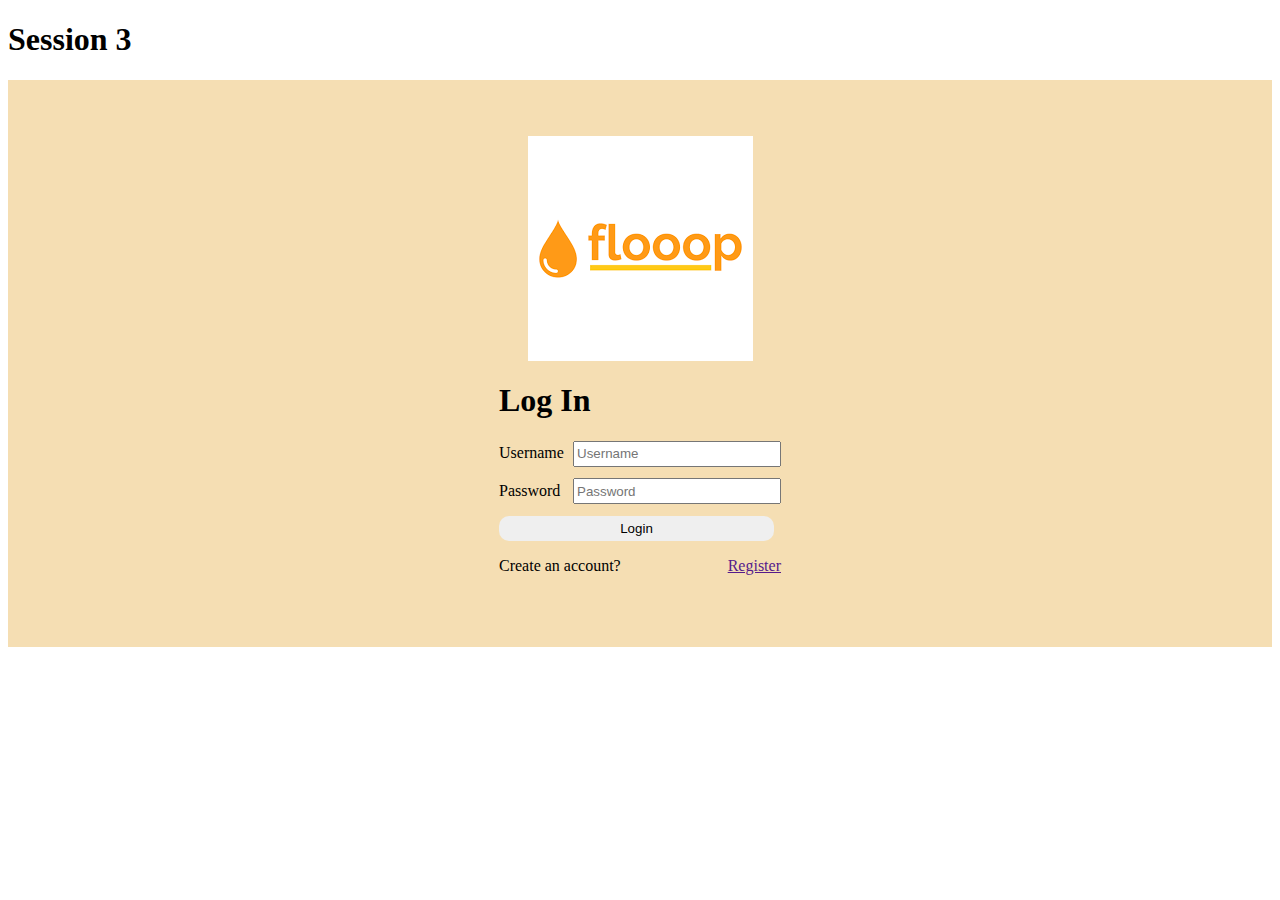
<file: session3/index.html>
<!DOCTYPE html>
<html lang="en">
<head>
    <meta charset="UTF-8">
    <meta name="viewport" content="width=device-width, initial-scale=1.0">
    <title>Document</title>
    <link rel="stylesheet" href="./index2.css">
</head>
<body>
    <h1>Session 3</h1>
    <div class="wrapper">
        <img src="./logo.png" alt="">
        <div class="content">
            <h1>Log In</h1>
            <form action="">
                <label for="username">Username</label>
                <input type="text" placeholder="Username" class="username">
                <br>
                <label for="password">Password</label>
                <input type="text" placeholder="Password" class="password">
                <br>
                <button class="login">Login</button>
            </form>
            <div class="create">
                <p>Create an account?</p>
                <a href="">Register</a>
            </div>
        </div>
    </div>
</body>
</html>
</file>
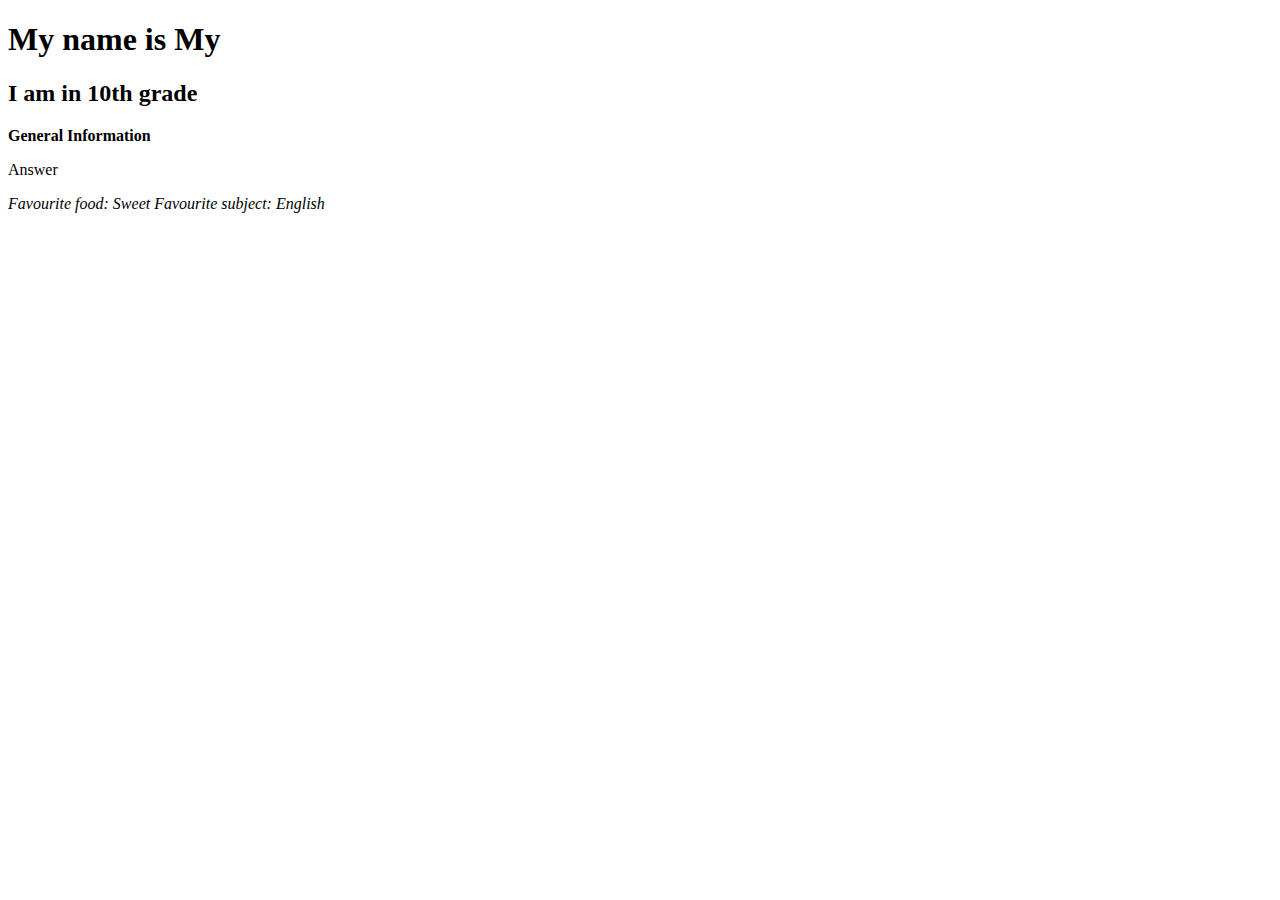
<file: lalala.html>
<!DOCTYPE html>
<html lang="en">
<head>
    <meta charset="UTF-8">
    <meta name="viewport" content="width=device-width, initial-scale=1.0">
    <title>Introduction</title>
</head>
<body>
<h1>My name is My</h1>
<h2>I am in 10th grade</h2>
<b>General Information</b>
<p>Answer</p>
<i>Favourite food: Sweet </i>
<i>Favourite subject: English</i>
</body>
</html>
</file>
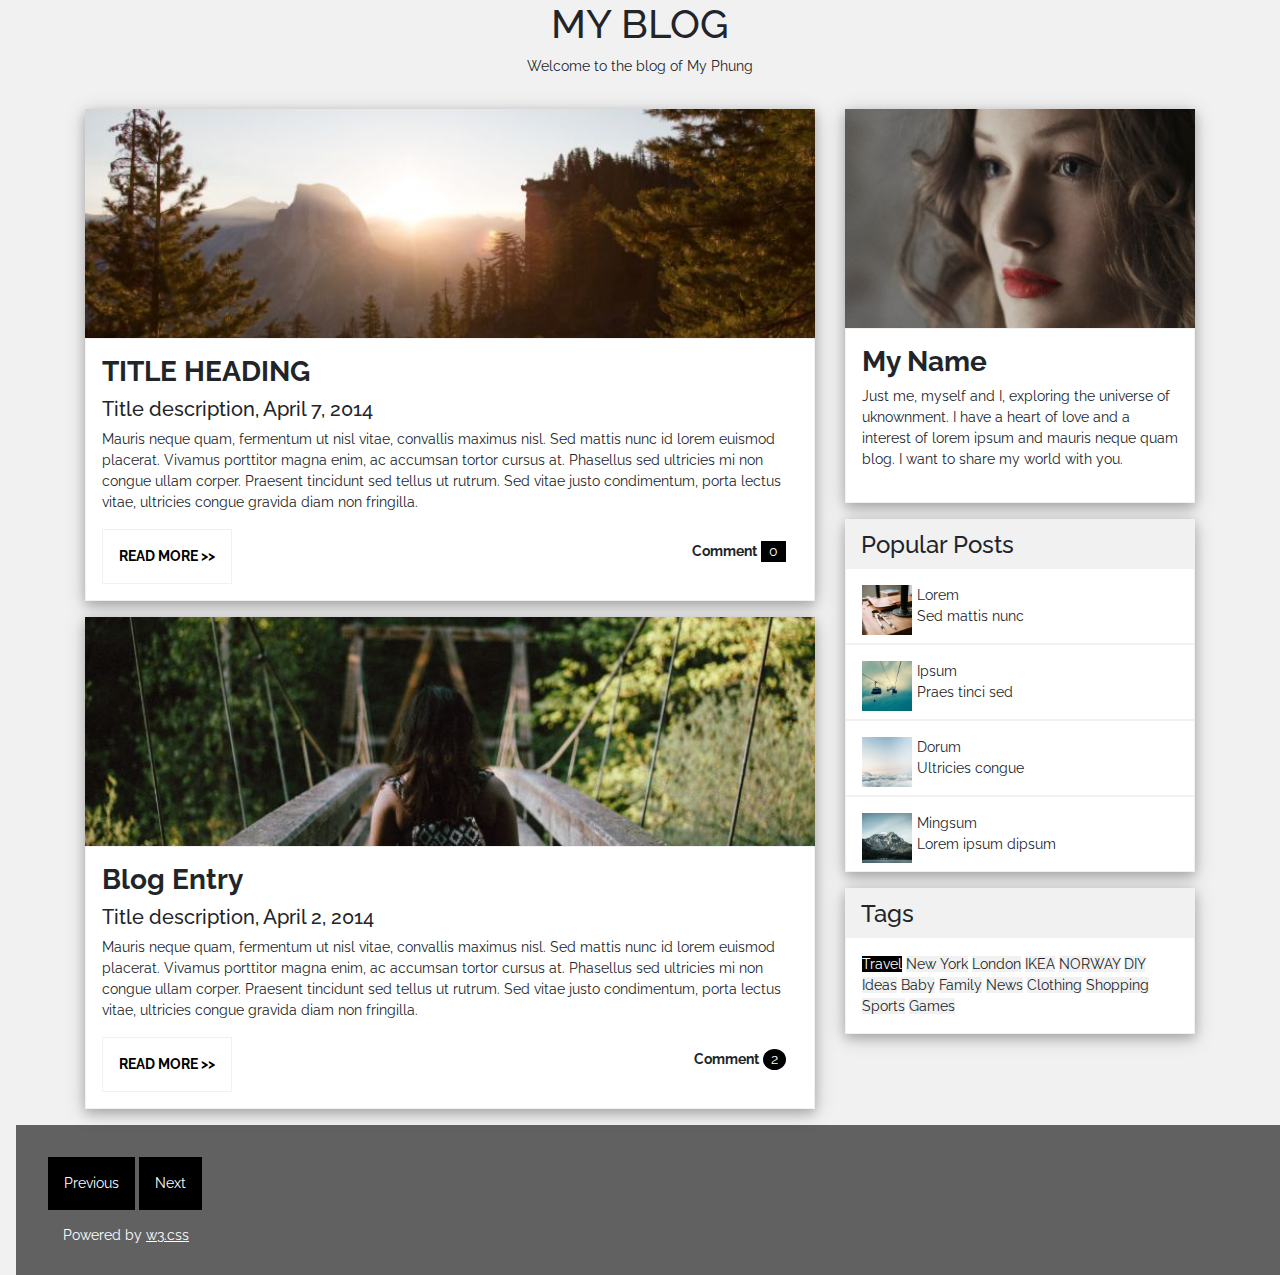
<file: my blog/bootstrap1.html>
<!DOCTYPE html>
<html lang="en">
<head>
    <meta charset="UTF-8">
    <meta name="viewport" content="width=device-width, initial-scale=1.0">
    <title>Luyen tap Css va html</title>
    <link rel="stylesheet" href="https://stackpath.bootstrapcdn.com/bootstrap/4.4.1/css/bootstrap.min.css" integrity="sha384-Vkoo8x4CGsO3+Hhxv8T/Q5PaXtkKtu6ug5TOeNV6gBiFeWPGFN9MuhOf23Q9Ifjh" crossorigin="anonymous">
    <script src="https://code.jquery.com/jquery-3.4.1.slim.min.js" integrity="sha384-J6qa4849blE2+poT4WnyKhv5vZF5SrPo0iEjwBvKU7imGFAV0wwj1yYfoRSJoZ+n" crossorigin="anonymous"></script>
    <script src="https://cdn.jsdelivr.net/npm/popper.js@1.16.0/dist/umd/popper.min.js" integrity="sha384-Q6E9RHvbIyZFJoft+2mJbHaEWldlvI9IOYy5n3zV9zzTtmI3UksdQRVvoxMfooAo" crossorigin="anonymous"></script>
    <script src="https://stackpath.bootstrapcdn.com/bootstrap/4.4.1/js/bootstrap.min.js" integrity="sha384-wfSDF2E50Y2D1uUdj0O3uMBJnjuUD4Ih7YwaYd1iqfktj0Uod8GCExl3Og8ifwB6" crossorigin="anonymous"></script>
    <link href="https://fonts.googleapis.com/css?family=Raleway&display=swap" rel="stylesheet">
    <link rel="stylesheet" href="./bootstrap1.css">
</head>
<body>
    <header>
        <h1>MY BLOG</h1>
        <p>Welcome to the blog of My Phung</p> 
    </header>
    
    <div class="container">
        <div class="row">
            <div class="col-8">
                <div class="one">
                    <img src="./image/woods.jpg" alt="image">
                    <div class="text"><h3><b>TITLE HEADING</b></h3>
                    <h5>Title description, April 7, 2014</h5>
                    <p>Mauris neque quam, fermentum ut nisl vitae, convallis maximus nisl. Sed mattis nunc id lorem euismod placerat. Vivamus porttitor magna enim, ac accumsan tortor cursus at. Phasellus sed ultricies mi non congue ullam corper. Praesent tincidunt sed tellus ut rutrum. Sed vitae justo condimentum, porta lectus vitae, ultricies congue gravida diam non fringilla.</p>
                    <button><b>READ MORE >></b></button>
                    <span class="comment"><b>Comment</b> <span class="number0">0</span></span>
                    </div>
                    
                </div>
                <div class="two">
                    <img src="./image/bridge.jpg" alt="image">
                    <div class="text"><h3><b>Blog Entry</b></h3>
                    <h5>Title description, April 2, 2014</h5>
                    <p>Mauris neque quam, fermentum ut nisl vitae, convallis maximus nisl. Sed mattis nunc id lorem euismod placerat. Vivamus porttitor magna enim, ac accumsan tortor cursus at. Phasellus sed ultricies mi non congue ullam corper. Praesent tincidunt sed tellus ut rutrum. Sed vitae justo condimentum, porta lectus vitae, ultricies congue gravida diam non fringilla.</p>
                    <button><b>READ MORE >></b></button>
                    <span class="comment"> <b>Comment</b> <span class="number2">2</span></span>
                    </div>
                </div>
            </div> 
            <div class="col-4">
                <div class="three">
                    <img src="./image/avatar_g.jpg" alt="image">
                    <div class="text"><h3><b>My Name</b></h3>
                    <p>Just me, myself and I, exploring the universe of uknownment. I have a heart of love and a interest of lorem ipsum and mauris neque quam blog. I want to share my world with you.</p>
                    </div> 
                </div>
                <div class="four">
                    <h4>Popular Posts</h4>
                    <ul>
                    <li><img src="./image/workshop.jpg" alt="image" class="posts">
                    <span>Lorem</span> <br> <span>Sed mattis nunc</span></li>
                    <li> <img src="./image/gondol.jpg" alt="image"class="posts" >
                    <span>Ipsum</span> <br> <span>Praes tinci sed</span></li>
                    <li><img src="./image/skies.jpg" alt="image" class="posts">
                    <span>Dorum</span> <br> <span>Ultricies congue</span></li>
                    <li><img src="./image/rock.jpg" alt="image" class="posts">
                    <span>Mingsum</span> <br> <span>Lorem ipsum dipsum</span></li>
                    </ul>
                </div>
                <div class="five">
                    <h4>Tags</h4>
                    <div class="text">
                        <span class="travel">Travel</span> 
                        <span class="tags"><span>New York</span> <span>London</span> <span>IKEA</span> <span>NORWAY</span> <span>DIY</span> <span>Ideas</span> <span>Baby</span> <span>Family</span> <span>News</span> <span>Clothing</span> <span>Shopping</span> <span>Sports</span> <span>Games</span></span>
                    </div>
                </div>
            </div>
        </div>
    </div>
    
    <footer>
        <button class="footbutton" >Previous</button>
        <button class="footbutton" >Next</button>
        <div class="powered">Powered by <a href="https://www.w3schools.com/w3css/default.asp"></a><u>w3.css</u></div>
    </footer>

</body>
</html>
</file>
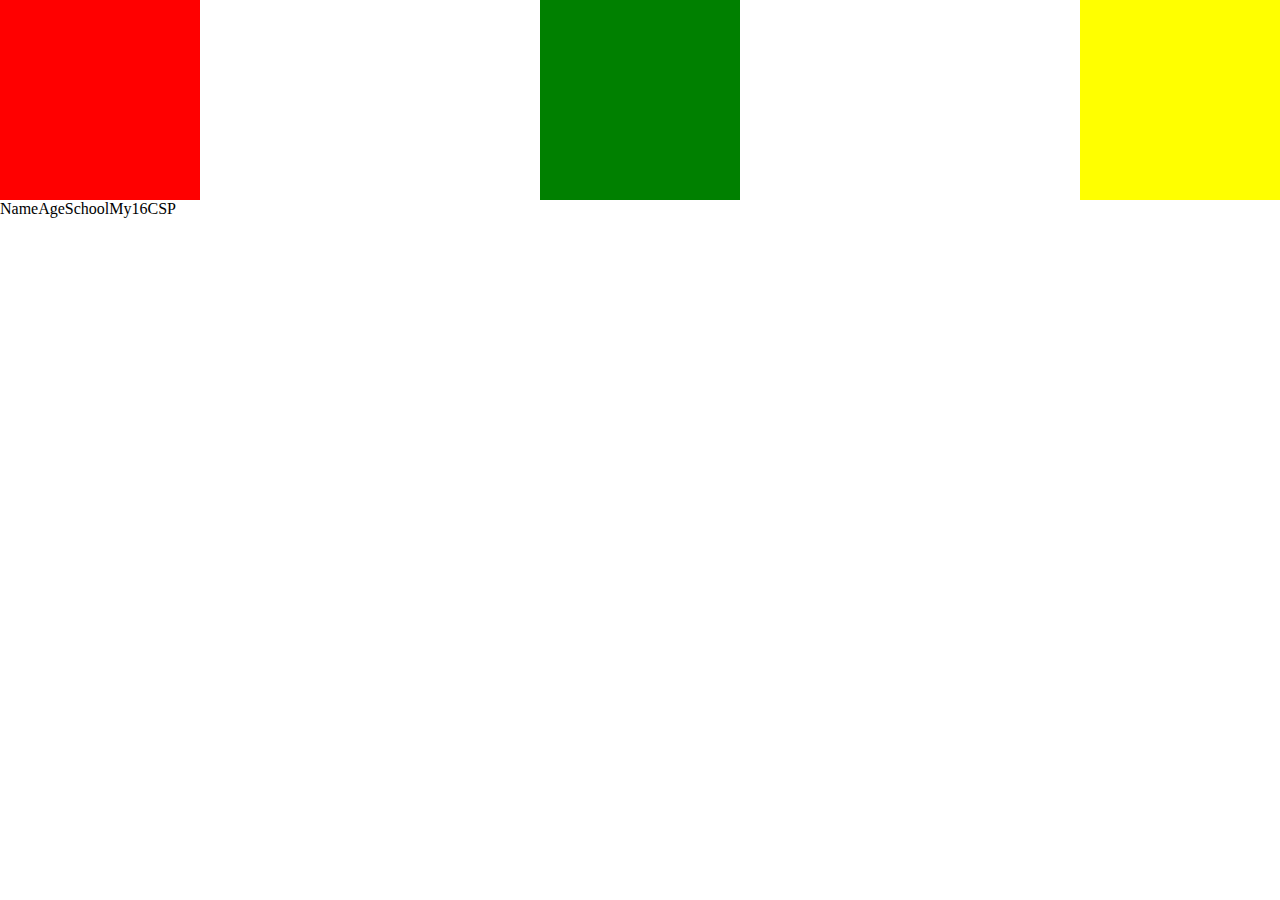
<file: session4/index3.html>
<!DOCTYPE html>
<html lang="en">
<head>
    <meta charset="UTF-8">
    <meta name="viewport" content="width=device-width, initial-scale=1.0">
    <title>Document</title>
    <link rel="stylesheet" href="./index3.css">
</head>
<body>
    <div class="color">
        <div class="red"></div>
    <div class="green"></div>
    <div class="yellow"></div>
</div>
<table>
    <th>
        <tr> Name</tr>
        <tr>Age</tr>
        <tr>School</tr>
    </th>
    <tbody>
        <tr>My</tr>
        <tr>16</tr>
        <tr>CSP</tr>
    </tbody>
</table>
</body>
</html>
</file>
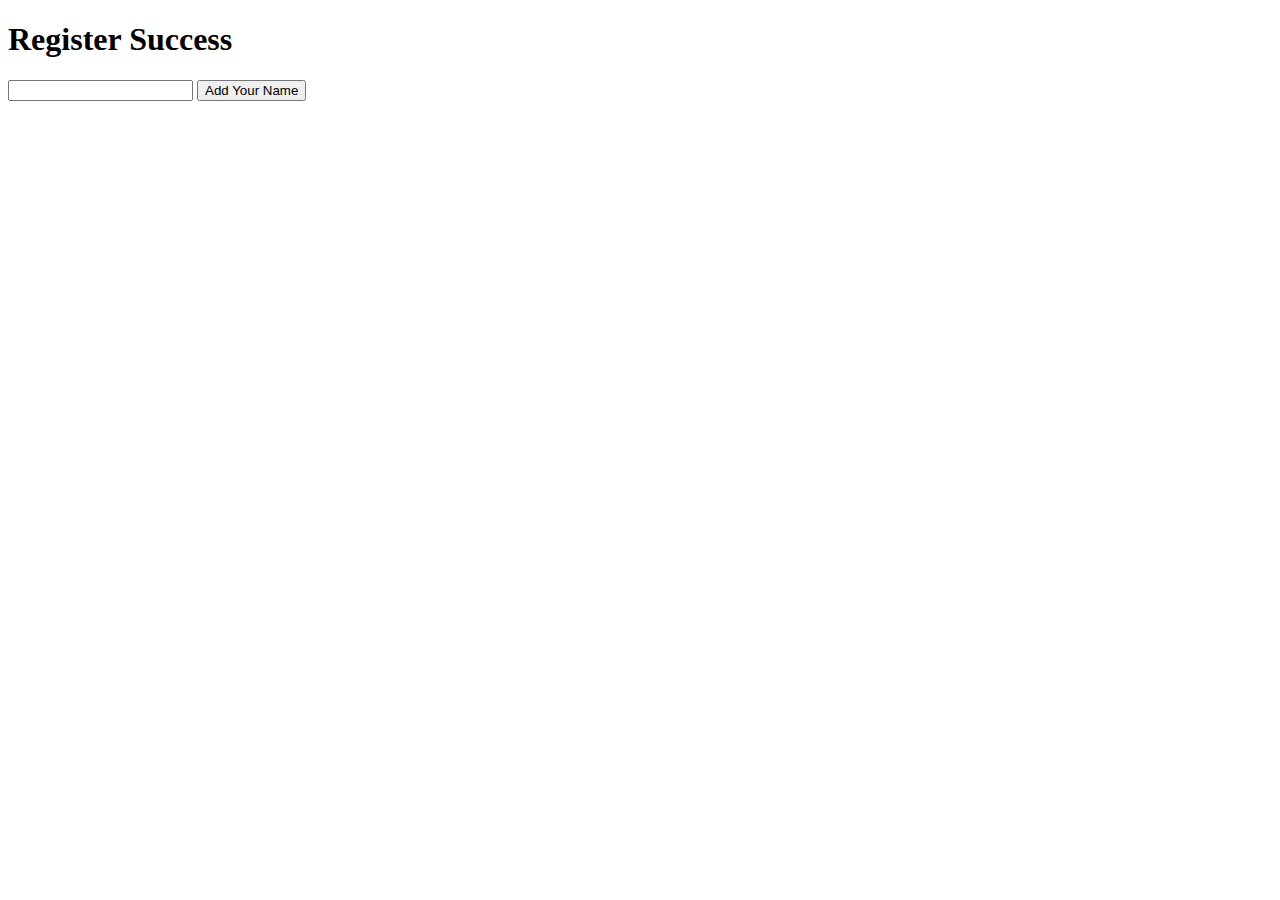
<file: session 5/pages/register.html>
<!DOCTYPE html>
<html lang="en">
<head>
    <meta charset="UTF-8">
    <meta name="viewport" content="width=device-width, initial-scale=1.0">
    <title>Document</title>
</head>
<body>
    <h1>Register Success</h1>
    <input type="text" onchange="onChangeName(event.target.value)">
    <button onclick="addName()">Add Your Name</button>
    <p id="name"></p>
    <script src="../ss5.js"></script>
</body>
</html>
</file>
<file: session3/index2.css>
.wrapper{
    padding: 56px;
    background-color: wheat;
    display: flex;
    flex-direction: column;
    align-items: center;
}
.logo{
    width: 300px;
    height: 200px;
}

.username{
    
    height: 20px;
}
.password{
   height: 20px;
}
input{
    width: 200px;
}
.login{
    display: flex;
    flex-direction: column;
    align-items: center;
    width: 275px;
    border: none;
    border-radius: 10px;
    padding: 5px;
}
label{
    width: 65px;
    margin-right: 5px;
    margin-bottom: 16px;
    display: inline-block;
}
.create{
    display: flex;
    justify-content: space-between;
    align-items: center;
}
</file>
<file: session4/index3.css>
html, body{
    width: 100%;
    height: 100%;
    padding: 0%;
    margin: 0%;
}
.red {
    background-color: red;
}
.green {
    background-color: green;
}
.yellow {
    background-color: yellow;
}
.color{
    display: flex;
    justify-content: space-between;
    flex-wrap: wrap;
    align-items: center;
}
.color div{
    width: 200px;
    height: 200px;
}
.table th{
    width: 100px;
}
</file>
<file: my blog/bootstrap1.css>
html, body, footer{
    width: 100%;
    height: 100%;
    padding: 0%;
    margin: 0%;
}
body {
    font-family: 'Raleway', sans-serif;
    font-size: 14px;
    background-color: #f1f1f1
}
header {
    display: flex;
    flex-direction: column ;
    align-items: center;
}
.one, .two, .three, .four, .five{
    margin-top: 16px;
    background-color: #f1f1f1;
    box-shadow: 0 4px 10px 0 rgba(0,0,0,0.2), 0 4px 20px 0 rgba(0,0,0,0.19)
}

img {width: 100%;}

h4{
    padding-left: 16px;
    padding-top: 12px;
}
.text, li, button{
    border: solid 1px #f1f1f1;
    background-color: white;
    padding: 16px;
    
}
.comment{
    padding: 12px;
    float: right;
}
.number0{
    background-color: #000;
    color: #fff;
    display: inline-block;
    padding-left: 8px;
    padding-right: 8px;
    text-align: center;
}
.number2{
    background-color: #000;
    color: #fff;
    display: inline-block;
    padding-left: 8px;
    padding-right: 8px;
    text-align: center;
    border-radius: 50%;
}

ul{ 
    padding: 0px;
    margin: 0px;
    list-style: none;
}
.posts{
    margin-right: 5px;
    float: left;
    width: 50px;
}

.travel, .footbutton{
    background-color: black;
    color: white;
    border: none;
}
.tags span{
    background-color:#f1f1f1;
    margin-bottom: 10px;
}
footer{
    background-color: #616161;
    padding: 32px;
    margin: 16px;
    height: 150px;
}
.powered{
    color: white;
    margin: 15px;
}
</file>
